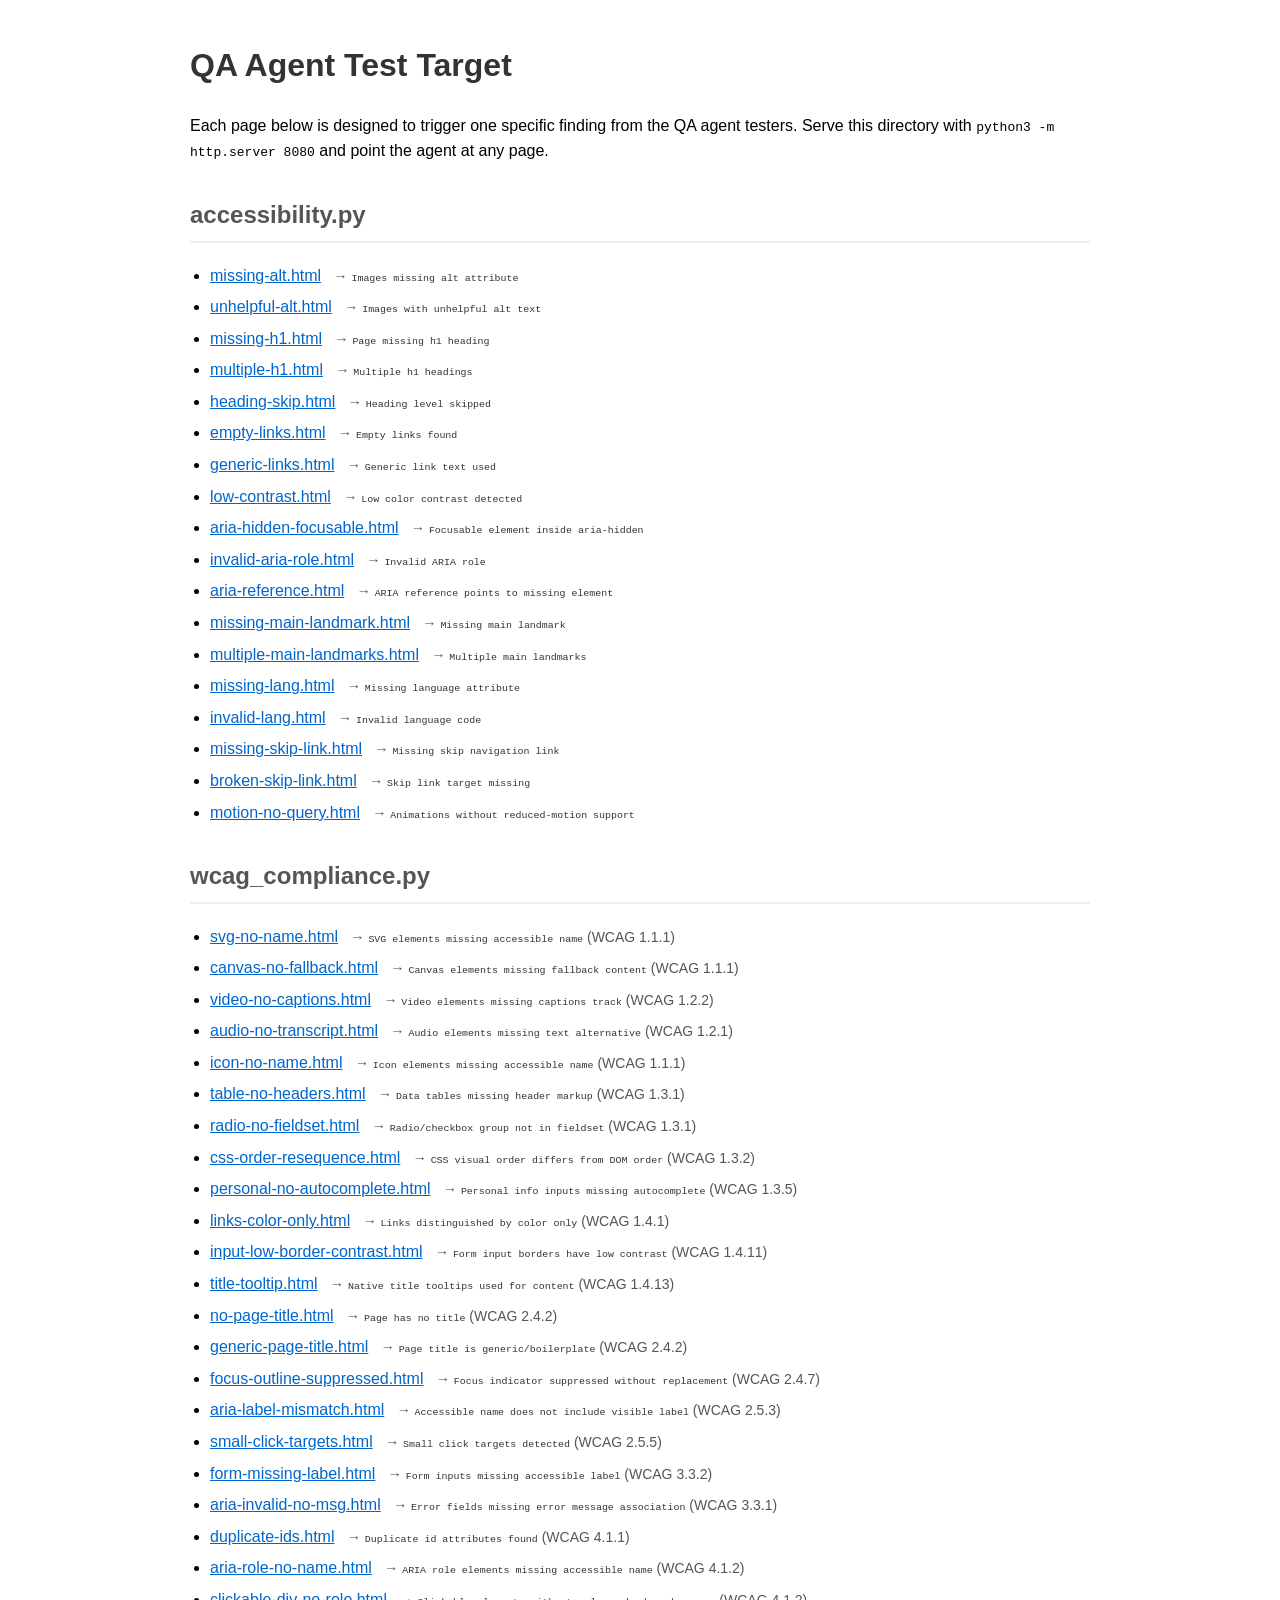
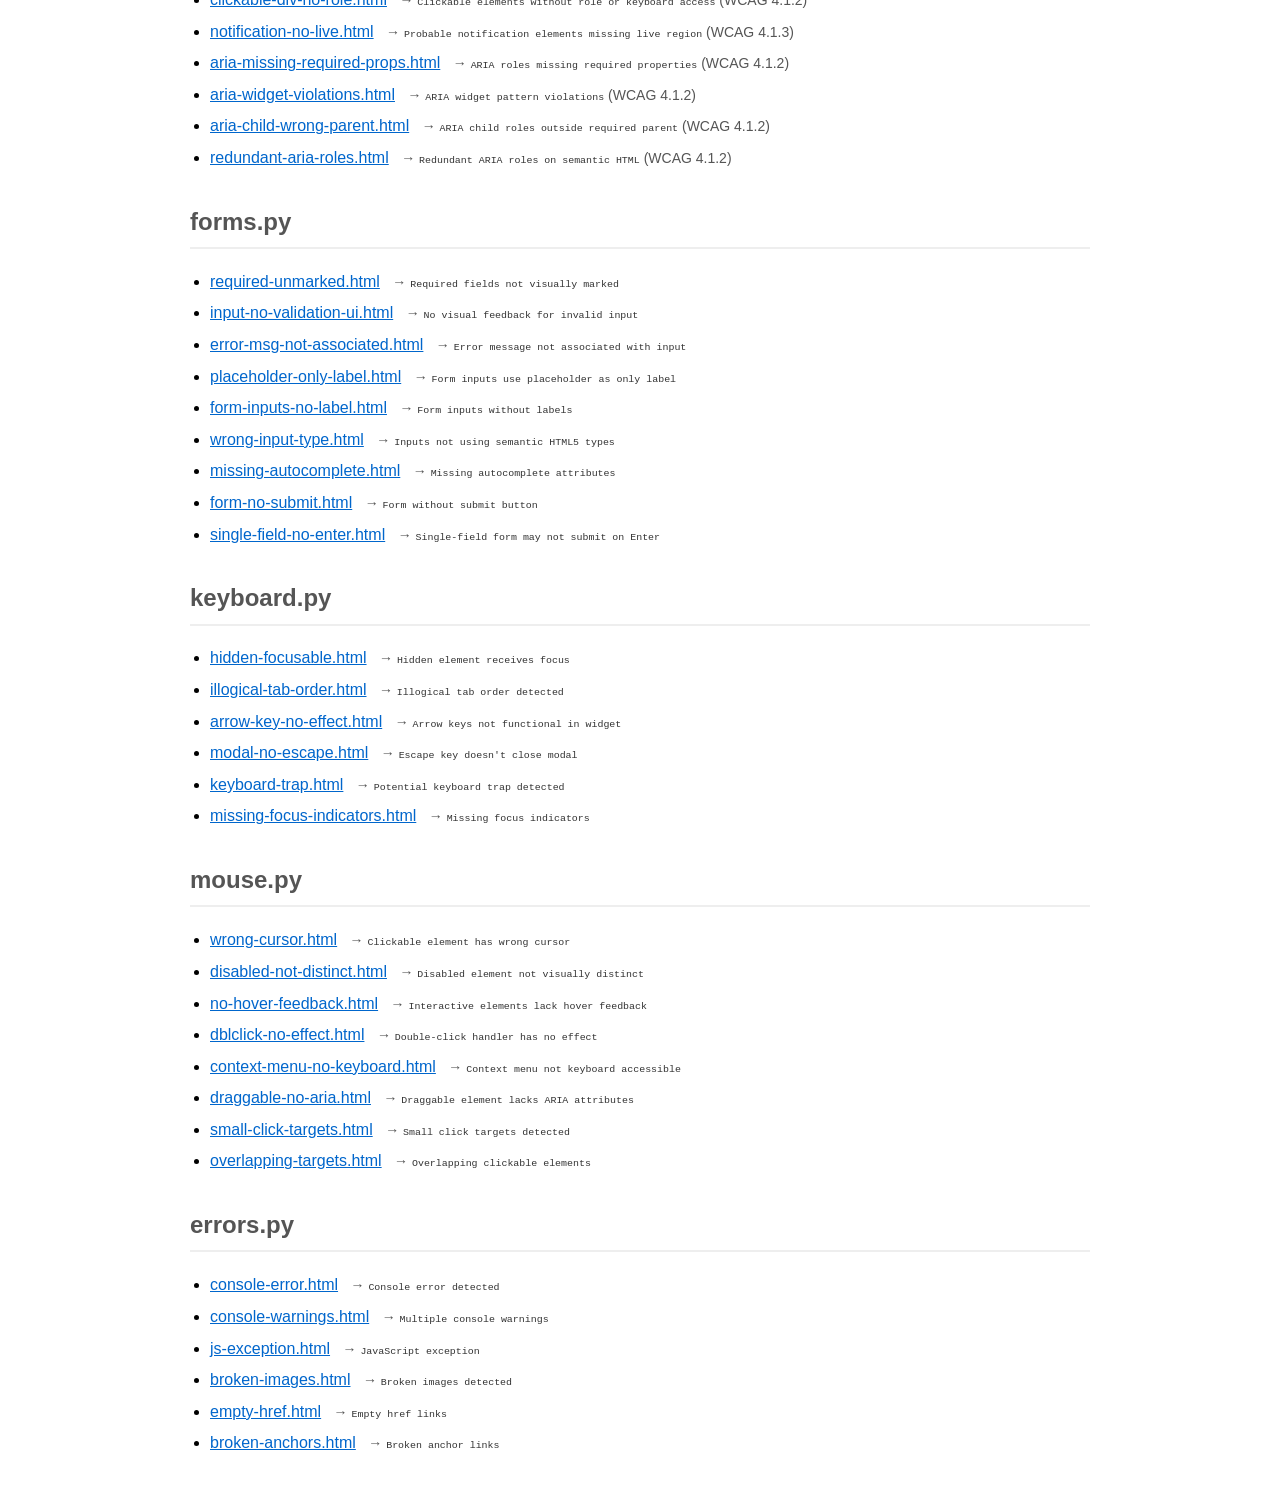
<file: tests/fixtures/test-target/index.html>
<!DOCTYPE html>
<html lang="en">
<head>
  <meta charset="UTF-8">
  <meta name="viewport" content="width=device-width, initial-scale=1.0">
  <title>QA Agent Test Target</title>
  <style>
    body { font-family: Arial, sans-serif; max-width: 900px; margin: 40px auto; padding: 0 20px; line-height: 1.6; }
    h1 { color: #333; }
    h2 { color: #555; margin-top: 32px; border-bottom: 2px solid #eee; padding-bottom: 6px; }
    ul { padding-left: 20px; }
    li { margin: 6px 0; }
    a { color: #0066cc; }
    .desc { color: #555; font-size: 0.875em; margin-left: 8px; }
    .finding { font-family: monospace; font-size: 0.875em; color: #333; }
  </style>
</head>
<body>
  <main>
    <h1>QA Agent Test Target</h1>
    <p>Each page below is designed to trigger one specific finding from the QA agent testers. Serve this directory with <code>python3 -m http.server 8080</code> and point the agent at any page.</p>

    <!-- ============================================================ -->
    <h2>accessibility.py</h2>
    <ul>
      <li><a href="missing-alt.html">missing-alt.html</a> <span class="desc">→ <span class="finding">Images missing alt attribute</span></span></li>
      <li><a href="unhelpful-alt.html">unhelpful-alt.html</a> <span class="desc">→ <span class="finding">Images with unhelpful alt text</span></span></li>
      <li><a href="missing-h1.html">missing-h1.html</a> <span class="desc">→ <span class="finding">Page missing h1 heading</span></span></li>
      <li><a href="multiple-h1.html">multiple-h1.html</a> <span class="desc">→ <span class="finding">Multiple h1 headings</span></span></li>
      <li><a href="heading-skip.html">heading-skip.html</a> <span class="desc">→ <span class="finding">Heading level skipped</span></span></li>
      <li><a href="empty-links.html">empty-links.html</a> <span class="desc">→ <span class="finding">Empty links found</span></span></li>
      <li><a href="generic-links.html">generic-links.html</a> <span class="desc">→ <span class="finding">Generic link text used</span></span></li>
      <li><a href="low-contrast.html">low-contrast.html</a> <span class="desc">→ <span class="finding">Low color contrast detected</span></span></li>
      <li><a href="aria-hidden-focusable.html">aria-hidden-focusable.html</a> <span class="desc">→ <span class="finding">Focusable element inside aria-hidden</span></span></li>
      <li><a href="invalid-aria-role.html">invalid-aria-role.html</a> <span class="desc">→ <span class="finding">Invalid ARIA role</span></span></li>
      <li><a href="aria-reference.html">aria-reference.html</a> <span class="desc">→ <span class="finding">ARIA reference points to missing element</span></span></li>
      <li><a href="missing-main-landmark.html">missing-main-landmark.html</a> <span class="desc">→ <span class="finding">Missing main landmark</span></span></li>
      <li><a href="multiple-main-landmarks.html">multiple-main-landmarks.html</a> <span class="desc">→ <span class="finding">Multiple main landmarks</span></span></li>
      <li><a href="missing-lang.html">missing-lang.html</a> <span class="desc">→ <span class="finding">Missing language attribute</span></span></li>
      <li><a href="invalid-lang.html">invalid-lang.html</a> <span class="desc">→ <span class="finding">Invalid language code</span></span></li>
      <li><a href="missing-skip-link.html">missing-skip-link.html</a> <span class="desc">→ <span class="finding">Missing skip navigation link</span></span></li>
      <li><a href="broken-skip-link.html">broken-skip-link.html</a> <span class="desc">→ <span class="finding">Skip link target missing</span></span></li>
      <li><a href="motion-no-query.html">motion-no-query.html</a> <span class="desc">→ <span class="finding">Animations without reduced-motion support</span></span></li>
    </ul>

    <!-- ============================================================ -->
    <h2>wcag_compliance.py</h2>
    <ul>
      <li><a href="svg-no-name.html">svg-no-name.html</a> <span class="desc">→ <span class="finding">SVG elements missing accessible name</span> (WCAG 1.1.1)</span></li>
      <li><a href="canvas-no-fallback.html">canvas-no-fallback.html</a> <span class="desc">→ <span class="finding">Canvas elements missing fallback content</span> (WCAG 1.1.1)</span></li>
      <li><a href="video-no-captions.html">video-no-captions.html</a> <span class="desc">→ <span class="finding">Video elements missing captions track</span> (WCAG 1.2.2)</span></li>
      <li><a href="audio-no-transcript.html">audio-no-transcript.html</a> <span class="desc">→ <span class="finding">Audio elements missing text alternative</span> (WCAG 1.2.1)</span></li>
      <li><a href="icon-no-name.html">icon-no-name.html</a> <span class="desc">→ <span class="finding">Icon elements missing accessible name</span> (WCAG 1.1.1)</span></li>
      <li><a href="table-no-headers.html">table-no-headers.html</a> <span class="desc">→ <span class="finding">Data tables missing header markup</span> (WCAG 1.3.1)</span></li>
      <li><a href="radio-no-fieldset.html">radio-no-fieldset.html</a> <span class="desc">→ <span class="finding">Radio/checkbox group not in fieldset</span> (WCAG 1.3.1)</span></li>
      <li><a href="css-order-resequence.html">css-order-resequence.html</a> <span class="desc">→ <span class="finding">CSS visual order differs from DOM order</span> (WCAG 1.3.2)</span></li>
      <li><a href="personal-no-autocomplete.html">personal-no-autocomplete.html</a> <span class="desc">→ <span class="finding">Personal info inputs missing autocomplete</span> (WCAG 1.3.5)</span></li>
      <li><a href="links-color-only.html">links-color-only.html</a> <span class="desc">→ <span class="finding">Links distinguished by color only</span> (WCAG 1.4.1)</span></li>
      <li><a href="input-low-border-contrast.html">input-low-border-contrast.html</a> <span class="desc">→ <span class="finding">Form input borders have low contrast</span> (WCAG 1.4.11)</span></li>
      <li><a href="title-tooltip.html">title-tooltip.html</a> <span class="desc">→ <span class="finding">Native title tooltips used for content</span> (WCAG 1.4.13)</span></li>
      <li><a href="no-page-title.html">no-page-title.html</a> <span class="desc">→ <span class="finding">Page has no title</span> (WCAG 2.4.2)</span></li>
      <li><a href="generic-page-title.html">generic-page-title.html</a> <span class="desc">→ <span class="finding">Page title is generic/boilerplate</span> (WCAG 2.4.2)</span></li>
      <li><a href="focus-outline-suppressed.html">focus-outline-suppressed.html</a> <span class="desc">→ <span class="finding">Focus indicator suppressed without replacement</span> (WCAG 2.4.7)</span></li>
      <li><a href="aria-label-mismatch.html">aria-label-mismatch.html</a> <span class="desc">→ <span class="finding">Accessible name does not include visible label</span> (WCAG 2.5.3)</span></li>
      <li><a href="small-click-targets.html">small-click-targets.html</a> <span class="desc">→ <span class="finding">Small click targets detected</span> (WCAG 2.5.5)</span></li>
      <li><a href="form-missing-label.html">form-missing-label.html</a> <span class="desc">→ <span class="finding">Form inputs missing accessible label</span> (WCAG 3.3.2)</span></li>
      <li><a href="aria-invalid-no-msg.html">aria-invalid-no-msg.html</a> <span class="desc">→ <span class="finding">Error fields missing error message association</span> (WCAG 3.3.1)</span></li>
      <li><a href="duplicate-ids.html">duplicate-ids.html</a> <span class="desc">→ <span class="finding">Duplicate id attributes found</span> (WCAG 4.1.1)</span></li>
      <li><a href="aria-role-no-name.html">aria-role-no-name.html</a> <span class="desc">→ <span class="finding">ARIA role elements missing accessible name</span> (WCAG 4.1.2)</span></li>
      <li><a href="clickable-div-no-role.html">clickable-div-no-role.html</a> <span class="desc">→ <span class="finding">Clickable elements without role or keyboard access</span> (WCAG 4.1.2)</span></li>
      <li><a href="notification-no-live.html">notification-no-live.html</a> <span class="desc">→ <span class="finding">Probable notification elements missing live region</span> (WCAG 4.1.3)</span></li>
      <li><a href="aria-missing-required-props.html">aria-missing-required-props.html</a> <span class="desc">→ <span class="finding">ARIA roles missing required properties</span> (WCAG 4.1.2)</span></li>
      <li><a href="aria-widget-violations.html">aria-widget-violations.html</a> <span class="desc">→ <span class="finding">ARIA widget pattern violations</span> (WCAG 4.1.2)</span></li>
      <li><a href="aria-child-wrong-parent.html">aria-child-wrong-parent.html</a> <span class="desc">→ <span class="finding">ARIA child roles outside required parent</span> (WCAG 4.1.2)</span></li>
      <li><a href="redundant-aria-roles.html">redundant-aria-roles.html</a> <span class="desc">→ <span class="finding">Redundant ARIA roles on semantic HTML</span> (WCAG 4.1.2)</span></li>
    </ul>

    <!-- ============================================================ -->
    <h2>forms.py</h2>
    <ul>
      <li><a href="required-unmarked.html">required-unmarked.html</a> <span class="desc">→ <span class="finding">Required fields not visually marked</span></span></li>
      <li><a href="input-no-validation-ui.html">input-no-validation-ui.html</a> <span class="desc">→ <span class="finding">No visual feedback for invalid input</span></span></li>
      <li><a href="error-msg-not-associated.html">error-msg-not-associated.html</a> <span class="desc">→ <span class="finding">Error message not associated with input</span></span></li>
      <li><a href="placeholder-only-label.html">placeholder-only-label.html</a> <span class="desc">→ <span class="finding">Form inputs use placeholder as only label</span></span></li>
      <li><a href="form-inputs-no-label.html">form-inputs-no-label.html</a> <span class="desc">→ <span class="finding">Form inputs without labels</span></span></li>
      <li><a href="wrong-input-type.html">wrong-input-type.html</a> <span class="desc">→ <span class="finding">Inputs not using semantic HTML5 types</span></span></li>
      <li><a href="missing-autocomplete.html">missing-autocomplete.html</a> <span class="desc">→ <span class="finding">Missing autocomplete attributes</span></span></li>
      <li><a href="form-no-submit.html">form-no-submit.html</a> <span class="desc">→ <span class="finding">Form without submit button</span></span></li>
      <li><a href="single-field-no-enter.html">single-field-no-enter.html</a> <span class="desc">→ <span class="finding">Single-field form may not submit on Enter</span></span></li>
    </ul>

    <!-- ============================================================ -->
    <h2>keyboard.py</h2>
    <ul>
      <li><a href="hidden-focusable.html">hidden-focusable.html</a> <span class="desc">→ <span class="finding">Hidden element receives focus</span></span></li>
      <li><a href="illogical-tab-order.html">illogical-tab-order.html</a> <span class="desc">→ <span class="finding">Illogical tab order detected</span></span></li>
      <li><a href="arrow-key-no-effect.html">arrow-key-no-effect.html</a> <span class="desc">→ <span class="finding">Arrow keys not functional in widget</span></span></li>
      <li><a href="modal-no-escape.html">modal-no-escape.html</a> <span class="desc">→ <span class="finding">Escape key doesn't close modal</span></span></li>
      <li><a href="keyboard-trap.html">keyboard-trap.html</a> <span class="desc">→ <span class="finding">Potential keyboard trap detected</span></span></li>
      <li><a href="missing-focus-indicators.html">missing-focus-indicators.html</a> <span class="desc">→ <span class="finding">Missing focus indicators</span></span></li>
    </ul>

    <!-- ============================================================ -->
    <h2>mouse.py</h2>
    <ul>
      <li><a href="wrong-cursor.html">wrong-cursor.html</a> <span class="desc">→ <span class="finding">Clickable element has wrong cursor</span></span></li>
      <li><a href="disabled-not-distinct.html">disabled-not-distinct.html</a> <span class="desc">→ <span class="finding">Disabled element not visually distinct</span></span></li>
      <li><a href="no-hover-feedback.html">no-hover-feedback.html</a> <span class="desc">→ <span class="finding">Interactive elements lack hover feedback</span></span></li>
      <li><a href="dblclick-no-effect.html">dblclick-no-effect.html</a> <span class="desc">→ <span class="finding">Double-click handler has no effect</span></span></li>
      <li><a href="context-menu-no-keyboard.html">context-menu-no-keyboard.html</a> <span class="desc">→ <span class="finding">Context menu not keyboard accessible</span></span></li>
      <li><a href="draggable-no-aria.html">draggable-no-aria.html</a> <span class="desc">→ <span class="finding">Draggable element lacks ARIA attributes</span></span></li>
      <li><a href="small-click-targets.html">small-click-targets.html</a> <span class="desc">→ <span class="finding">Small click targets detected</span></span></li>
      <li><a href="overlapping-targets.html">overlapping-targets.html</a> <span class="desc">→ <span class="finding">Overlapping clickable elements</span></span></li>
    </ul>

    <!-- ============================================================ -->
    <h2>errors.py</h2>
    <ul>
      <li><a href="console-error.html">console-error.html</a> <span class="desc">→ <span class="finding">Console error detected</span></span></li>
      <li><a href="console-warnings.html">console-warnings.html</a> <span class="desc">→ <span class="finding">Multiple console warnings</span></span></li>
      <li><a href="js-exception.html">js-exception.html</a> <span class="desc">→ <span class="finding">JavaScript exception</span></span></li>
      <li><a href="broken-images.html">broken-images.html</a> <span class="desc">→ <span class="finding">Broken images detected</span></span></li>
      <li><a href="empty-href.html">empty-href.html</a> <span class="desc">→ <span class="finding">Empty href links</span></span></li>
      <li><a href="broken-anchors.html">broken-anchors.html</a> <span class="desc">→ <span class="finding">Broken anchor links</span></span></li>
    </ul>
  </main>
</body>
</html>
</file>
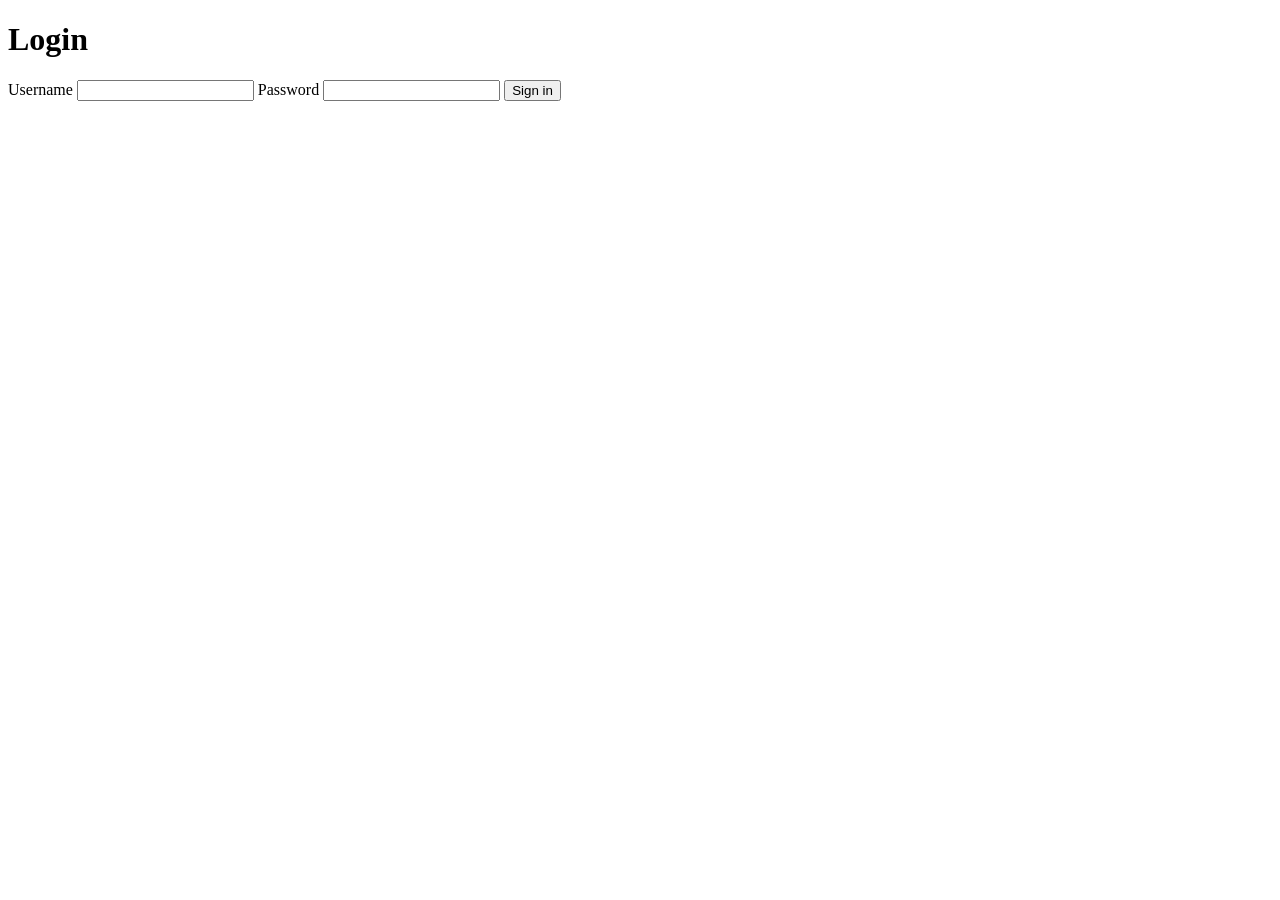
<file: tests/fixtures/site/login.html>
<!DOCTYPE html>
<html lang="en">
<head>
  <meta charset="utf-8">
  <title>QA Agent Test Fixture — Login</title>
</head>
<body>
  <main>
    <h1>Login</h1>
    <form id="login-form" action="#" method="post">
      <label for="username">Username</label>
      <input type="text" id="username" name="username" autocomplete="username">

      <label for="password">Password</label>
      <input type="password" id="password" name="password" autocomplete="current-password">

      <button type="submit" id="login-btn">Sign in</button>
    </form>
    <script>
      document.getElementById('login-form').addEventListener('submit', function(e) {
        e.preventDefault();
        document.cookie = 'session=fixture-session-token; path=/';
        window.location.href = 'index.html';
      });
    </script>
  </main>
</body>
</html>
</file>
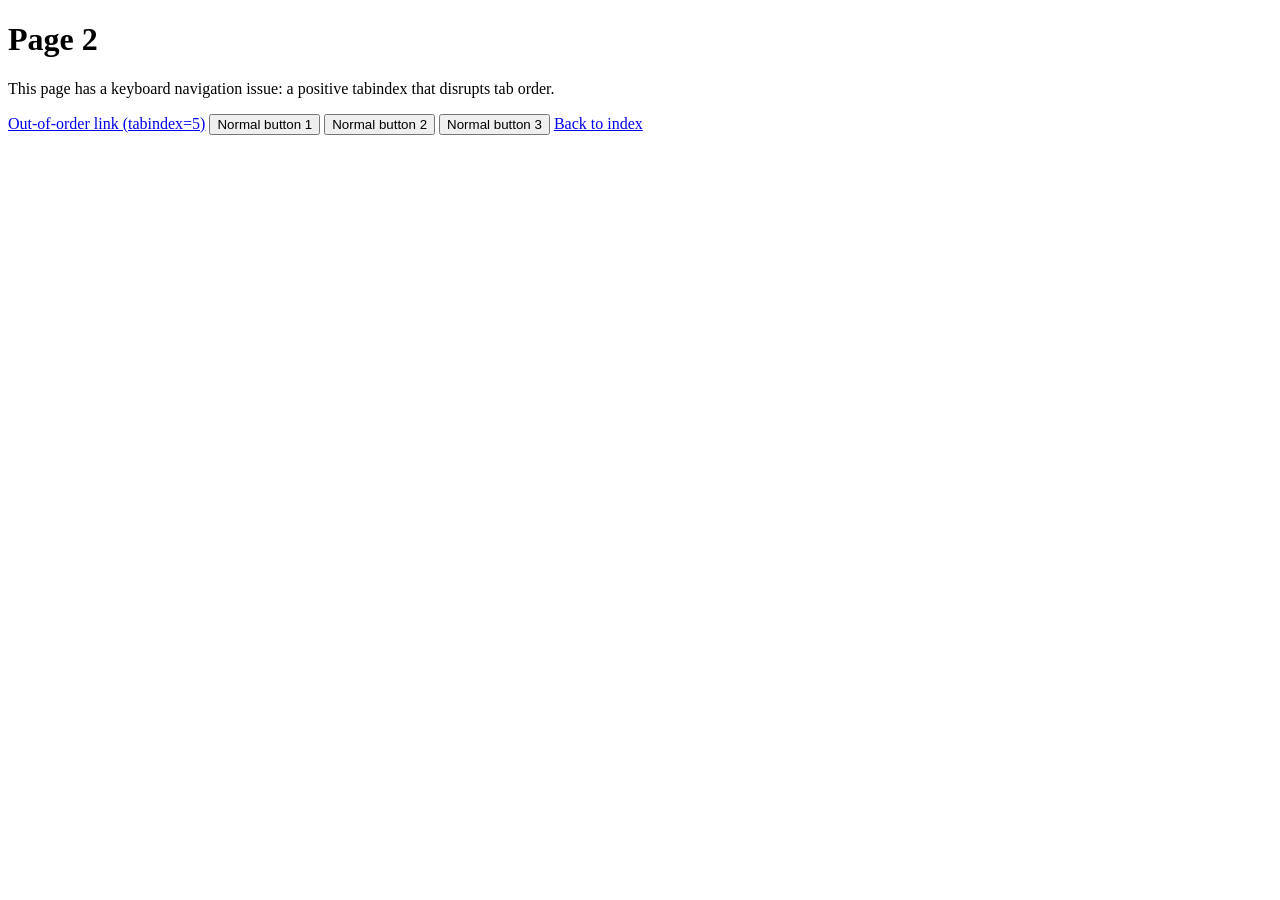
<file: tests/fixtures/site/page2.html>
<!DOCTYPE html>
<html lang="en">
<head>
  <meta charset="utf-8">
  <title>QA Agent Test Fixture — Page 2</title>
</head>
<body>
  <main>
    <h1>Page 2</h1>
    <p>This page has a keyboard navigation issue: a positive tabindex that disrupts tab order.</p>

    <!-- tabindex=5 breaks the natural tab flow -->
    <a href="#" tabindex="5">Out-of-order link (tabindex=5)</a>

    <button>Normal button 1</button>
    <button>Normal button 2</button>
    <button>Normal button 3</button>

    <a href="index.html">Back to index</a>
  </main>
</body>
</html>
</file>
